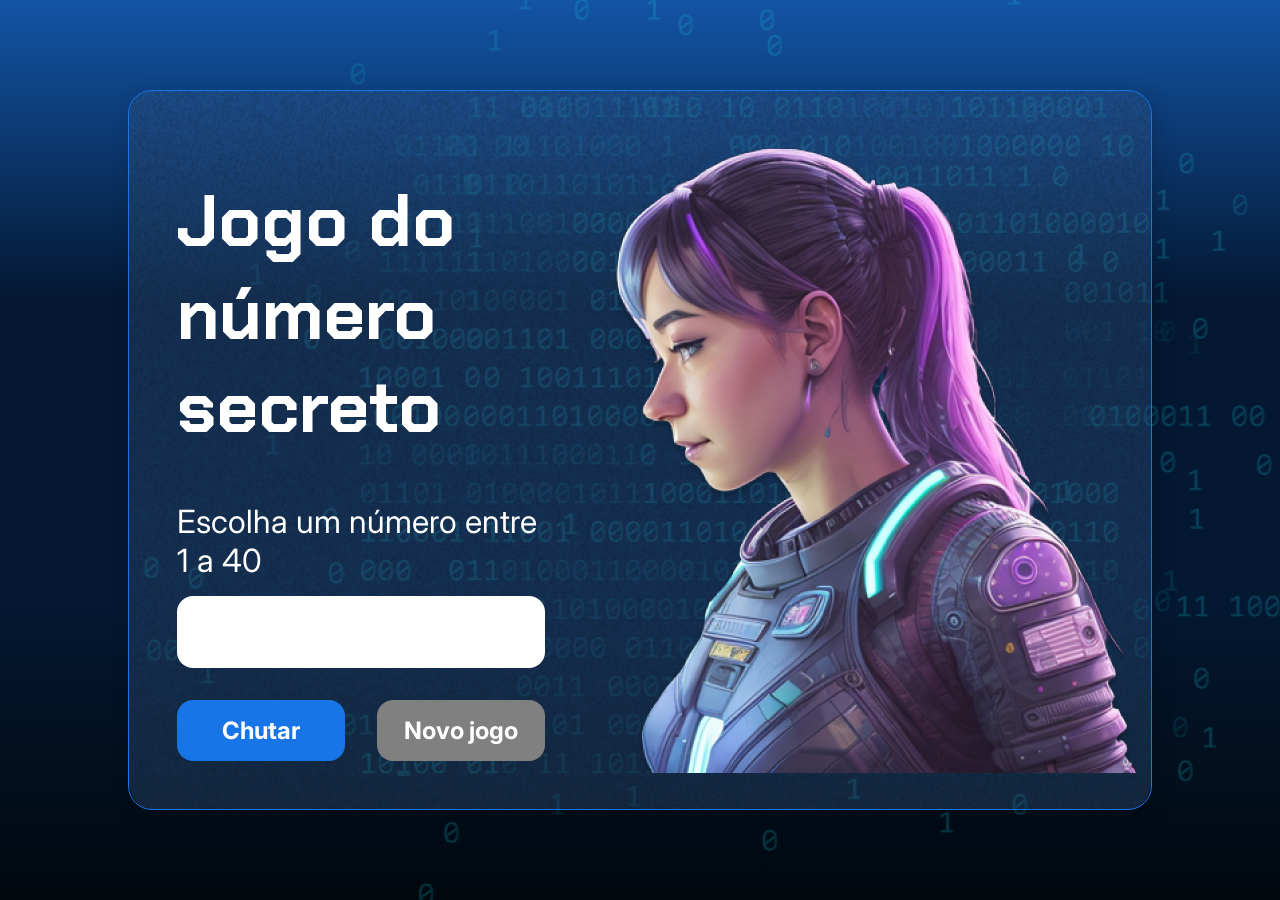
<file: index.html>
<!DOCTYPE html>
<html lang="pt-br">

<head>
    <meta charset="UTF-8">
    <meta name="viewport" content="width=device-width, initial-scale=1.0">
    <script src="https://code.responsivevoice.org/responsivevoice.js"></script>
    <link rel="preconnect" href="https://fonts.googleapis.com">
    <link rel="preconnect" href="https://fonts.gstatic.com" crossorigin>
    <link href="https://fonts.googleapis.com/css2?family=Chakra+Petch:wght@700&family=Inter:wght@400;700&display=swap"
          rel="stylesheet">
    <link rel="stylesheet" href="style.css">
    <title>JS Game</title>
</head>

<body>

<div class="container">
    <div class="container__conteudo">
        <div class="container__informacoes">
            <div class="container__texto">
                <h1>Descubra o <span class="container__texto-azul">numero secreto</span></h1>

                <p class="texto__paragrafo">Escolha um número entre 1 a 40</p>
            </div>
            <input type="number" min="1" max="10" class="container__input">
            <div class="chute container__botoes">
                <button onclick="verificarChute()" class="container__botao">Chutar</button>
                <button onclick="reiniciarJogo()" id="reiniciar" class="container__botao" disabled>Novo jogo</button>
            </div>
        </div>
        <img src="./img/ia.png" alt="Uma pessoa olhando para a esquerda" class="container__imagem-pessoa" />
    </div>
</div>




<script src="app.js" defer></script>
</body>

</html>
</file>
<file: style.css>
* {
    box-sizing: border-box;
    margin: 0;
    padding: 0;
    color: white;
}

body {
    background: linear-gradient(#1354A5 0%, #041832 33.33%, #041832 66.67%, #01080E 100%);
    height: 100vh;
    display: flex;
    align-items: center;
    justify-content: center;
}


body::before {
    background-image: url("img/code.png");
    background-repeat: no-repeat;
    background-position: right;
    content: "";
    display: block;
    position: absolute;
    width: 100%;
    height: 100%;
    opacity: 0.4;
}

.container {
    width: 80%;
    height: 80%;
    display: flex;
    align-items: center;
    justify-content: space-between;
    border-radius: 24px;
    border: 1px solid #1875E8;
    box-shadow: 4px 4px 20px 0px rgba(1, 8, 14, 0.15);
    background-image: url("img/Ruido.png");
    background-size: 100% 100%;
    position: relative;
}


.container__conteudo {
    display: flex;
    align-items: center;
    position: absolute;
    bottom: 0;
}

.container__informacoes {
    flex: 1;
    padding: 3rem;
}

.container__botao {
    border-radius: 16px;
    background: #1875E8;
    padding: 16px 24px;
    width: 100%;
    font-size: 24px;
    font-weight: 700;
    border: none;
    margin-top: 2rem;
}

.container__texto {
    margin: 16px 0 16px 0;
}

.container__texto-azul {
    color: #1875E8;
}

.container__input {
    width: 100%;
    height: 72px;
    border-radius: 16px;
    background-color: #FFF;
    border: none;
    color: #1875E8;
    padding: 2rem;
    font-size: 24px;
    font-weight: 700;
    font-family: 'Inter', sans-serif;
}

.container__botoes {
    display: flex;
    gap: 2em;
}

h1 {
    font-family: 'Chakra Petch', sans-serif;
    font-size: 72px;
    padding-bottom: 3rem;
}

p,
button {
    font-family: 'Inter', sans-serif;
}

.texto__paragrafo {
    font-size: 32px;
    font-weight: 400;
}

button:disabled {
    background-color: gray;
}

@media screen and (max-width: 1250px) {

    h1 {
        font-size: 50px;
    }

    .container__botao {
        font-size: 16px;
    }


    .texto__paragrafo {
        font-size: 24px;
    }

    .container__imagem-pessoa {
        display: none;
    }

    .container__conteudo {
        display: block;
        position: inherit;
    }

    .container__informacoes {
        padding: 1rem
    }
}
</file>
